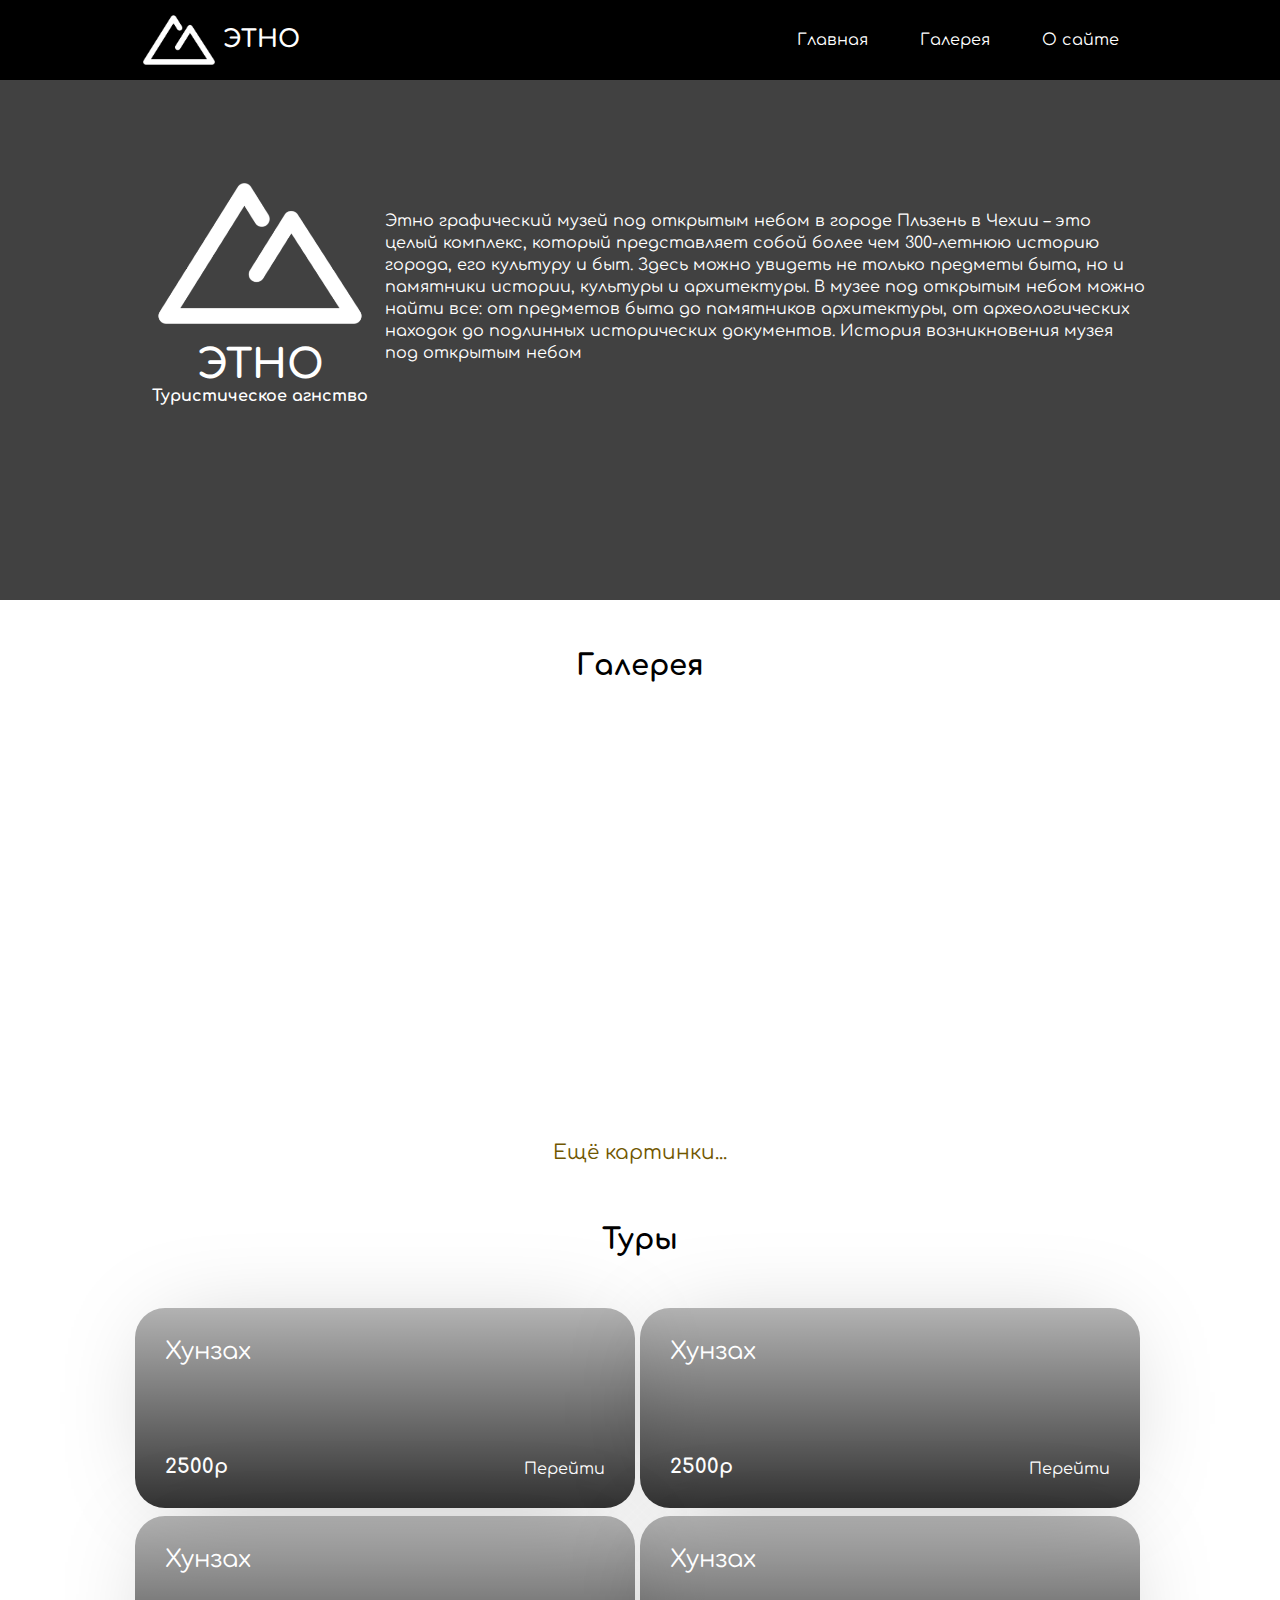
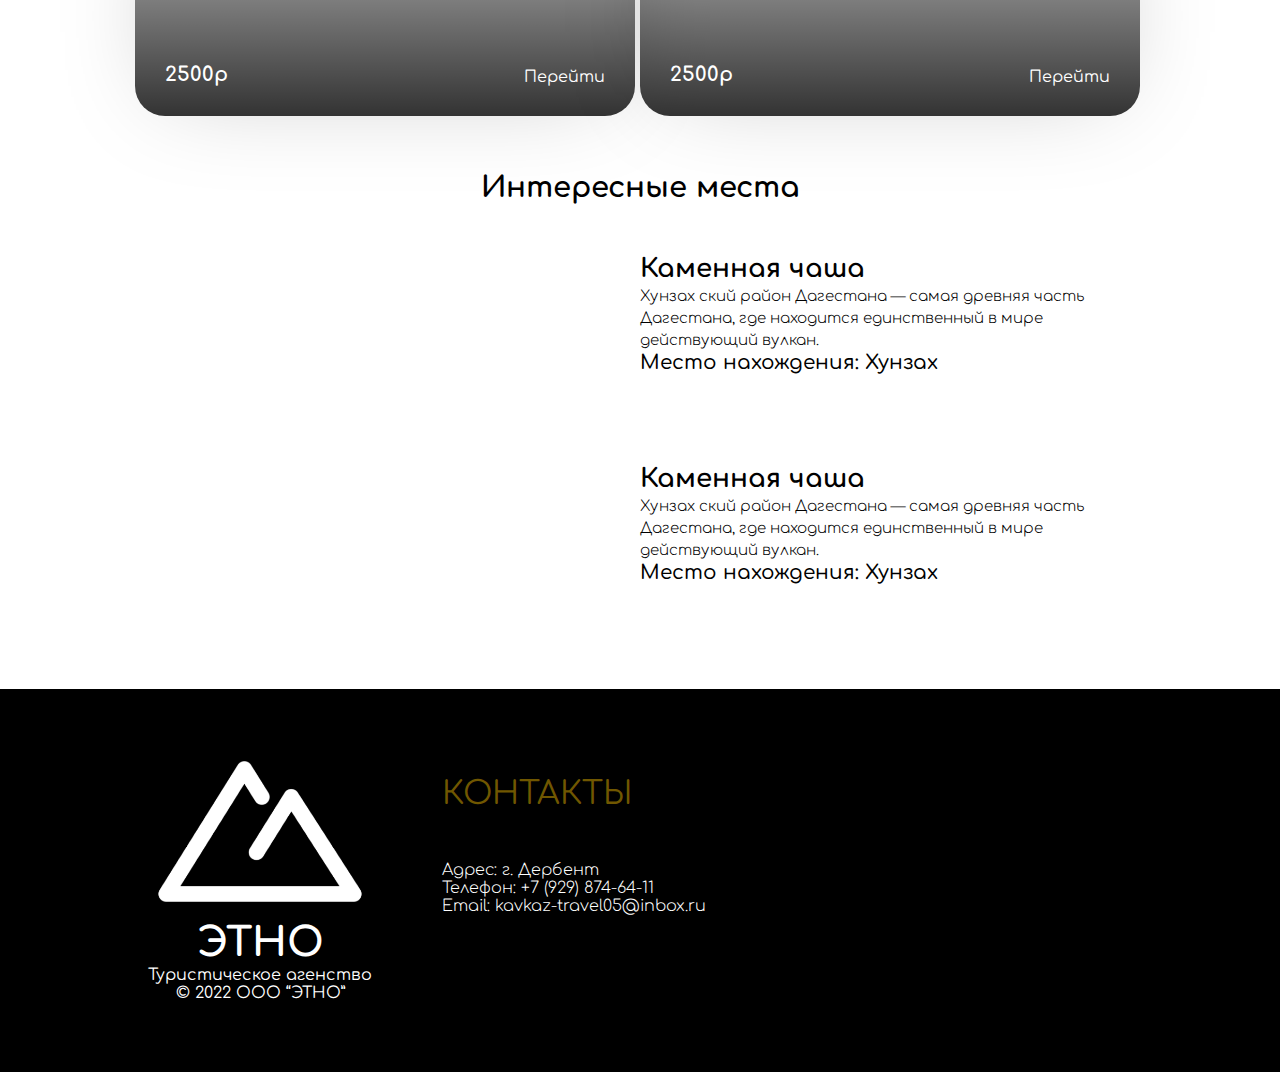
<file: index.html>
<!DOCTYPE html>
<html lang="en">
<head>
    <meta charset="UTF-8">
    <meta http-equiv="X-UA-Compatible" content="IE=edge">
    <meta name="viewport" content="width=device-width, initial-scale=1.0">
    <title>Document</title>
    <link rel="stylesheet" href="./style.css">
    <link rel="stylesheet" href="./1024screen.css">
    <link rel="preconnect" href="https://fonts.googleapis.com">
<link rel="preconnect" href="https://fonts.gstatic.com" crossorigin>
<link href="https://fonts.googleapis.com/css2?family=Comfortaa:wght@300;400;500;600;700&display=swap" rel="stylesheet">
</head>
<body>
    <div class="nav">
        <div class="nav-content">
            <div class="nav-logo">
                <img  class="nav-logo-img" src="./header-logo.png" alt="">
                <span class="nav-logo-title">ЭТНО</span>
            </div>
            <div class="nav-urls">
                <a href="">Главная</a>
                <a href="./gallery.html">Галерея</a>
                <a href=".">О сайте</a>
            </div>
            <div class="menu-img">
                <div class="nav-menu"><div class="nav-urls-active">
                    <a href="/index.html">Главная</a>
                    <a href="./gallery.html">Галерея</a>
                    <a href="">О сайте</a>
                </div></div>
            </div>
        </div>
    </div>
        


    <div class="header">
        
        <div class="header-background">
            <br>
            <div class="header-content">
                
                <div class="header-logo">
                    <img class="header-logo-img" src="./header-logo.png" alt="">
                    <p class="header-logo-title">ЭТНО</p>
                    <p class="header-logo-info">Туристическое агнство</p>
                </div>
                <div class="header-text">
                    Этно графический музей под открытым небом в городе Пльзень в
                    Чехии – это целый комплекс, который представляет собой более чем 300-летнюю историю города, 
                    его культуру и быт. Здесь можно увидеть не только предметы быта, но и памятники истории, культуры и архитектуры.
                    В музее под открытым небом можно найти все: от предметов быта до памятников архитектуры, 
                    от археологических находок до подлинных исторических документов. История возникновения музея под открытым небом
                </div>
            </div>
        </div>
       
    </div>
    <p class="theme-title">Галерея</p>
    <div class="gallery">
        <div class="gallery-wrapper">
            <div class="gallery-img-1"></div>
            <div class="gallery-img-2"></div>
            <div class="gallery-img-3"></div>
            <div class="gallery-img-4"></div>
            <div class="gallery-img-5"></div>
            <div class="gallery-img-6"></div>
        </div>
        <p class="urls"><a href="">Ещё картинки...</a></p>
        
    </div>
    <p class="theme-title">Туры</p>
    <div class="tours">
        <div class="tour-wrapper" style="background:linear-gradient(0deg, rgba(0, 0, 0, 0.8), rgba(0, 0, 0, 0.3)), url(http://markaz.ru/assets/cache_image/tours/hunzah/img-3516_0x1080_7aa.jpg) center;background-size: cover; ">
            <p class="tour-title">Хунзах</p>
            <span class="tour-price">2500p</span>
            <a class="tour-url" href="/tour.html">Перейти</a>
        </div>
        <div class="tour-wrapper" style="background:linear-gradient(0deg, rgba(0, 0, 0, 0.8), rgba(0, 0, 0, 0.3)), url(https://supersnimki.ru/images/pub/2019/08/30/48c4c5c1-caf2-11e9-a563-86f0df91657e_original.jpg?688328) center; background-size: cover;">
            <p class="tour-title">Хунзах</p>
            <span class="tour-price">2500p</span>
            <a class="tour-url" href="">Перейти</a>
        </div>
        <div class="tour-wrapper" style="background:linear-gradient(0deg, rgba(0, 0, 0, 0.8), rgba(0, 0, 0, 0.3)), url(https://supersnimki.ru/images/pub/2019/08/30/48c4c5c1-caf2-11e9-a563-86f0df91657e_original.jpg?688328) center; background-size: cover;">
            <p class="tour-title">Хунзах</p>
            <span class="tour-price">2500p</span>
            <a class="tour-url" href="">Перейти</a>
        </div>
        <div class="tour-wrapper" style="background:linear-gradient(0deg, rgba(0, 0, 0, 0.8), rgba(0, 0, 0, 0.3)), url(https://supersnimki.ru/images/pub/2019/08/30/48c4c5c1-caf2-11e9-a563-86f0df91657e_original.jpg?688328) center;background-size: cover; ">
            <p class="tour-title">Хунзах</p>
            <span class="tour-price">2500p</span>
            <a class="tour-url" href="">Перейти</a>
        </div>
    </div>
    <p class="theme-title">Интересные места</p>
    <div class="interesting-places">
        <div class="ipw">
            <div class="ipw-img" style="background: url(http://markaz.ru/assets/cache_image/tours/hunzah/img-3516_0x1080_7aa.jpg) center;background-size: cover;">
                
            </div>
            <div class="ipw-info">
                <p class="ipw-title">Каменная чаша</p>
                <p class="ipw-desc">Хунзах ский район Дагестана — 
                    самая древняя часть Дагестана, 
                    где находится единственный в мире действующий вулкан.</p>
                <p class="ipw-place">Место нахождения: Хунзах</p>
            </div>
            
        </div>
        <a href="https://yandex.ru">
        <div class="ipw">
            <div class="ipw-img" style="background: url(http://markaz.ru/assets/cache_image/tours/hunzah/img-3516_0x1080_7aa.jpg) center; background-size: cover;">
                
            </div>
            <div class="ipw-info">
                <p class="ipw-title">Каменная чаша</p>
                <p class="ipw-desc">Хунзах ский район Дагестана — 
                    самая древняя часть Дагестана, 
                    где находится единственный в мире действующий вулкан.</p>
                <p class="ipw-place">Место нахождения: Хунзах</p>
            </div>
            
        </div>
        </a>
    </div>
    <div class="footer">
        <div class="footer-content">
            <div class="footer-logo">
                <img class="footer-logo-img" src="/header-logo.png" alt="">
                <p class="footer-logo-title">ЭТНО</p>
                <p class="footer-logo-info">Туристическое агенство</p>
                <p class="footer-logo-info_2">© 2022 ООО “ЭТНО”</p>
            </div>
            <div class="footer-contacts">
                <p class="footer-contacts-title">КОНТАКТЫ</p>
                <p class="footer-contacts-info">
                            Адрес: г. Дербент<br>
                            Телефон: +7 (929) 874-64-11 <br>
                            Email: kavkaz-travel05@inbox.ru <br>
                </p>
            </div>
        </div>
    </div>
</body>
</html>
</file>
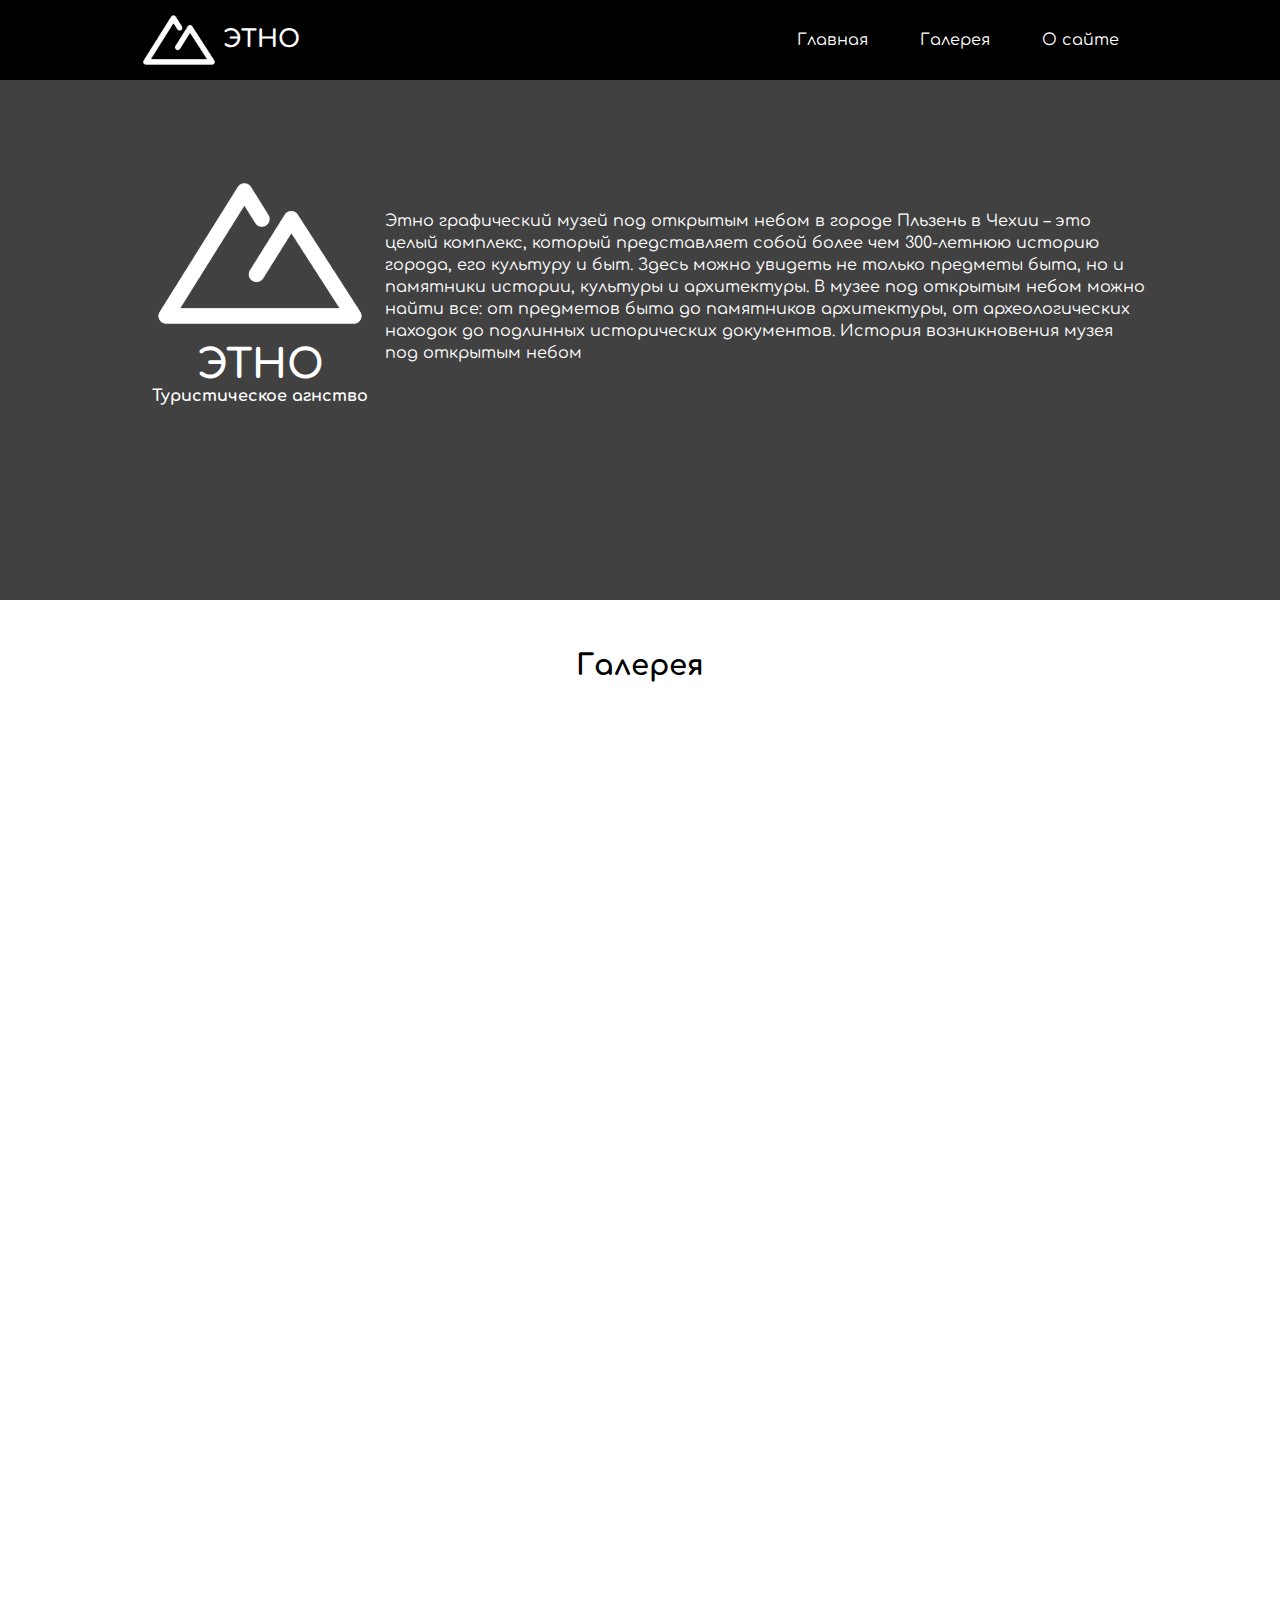
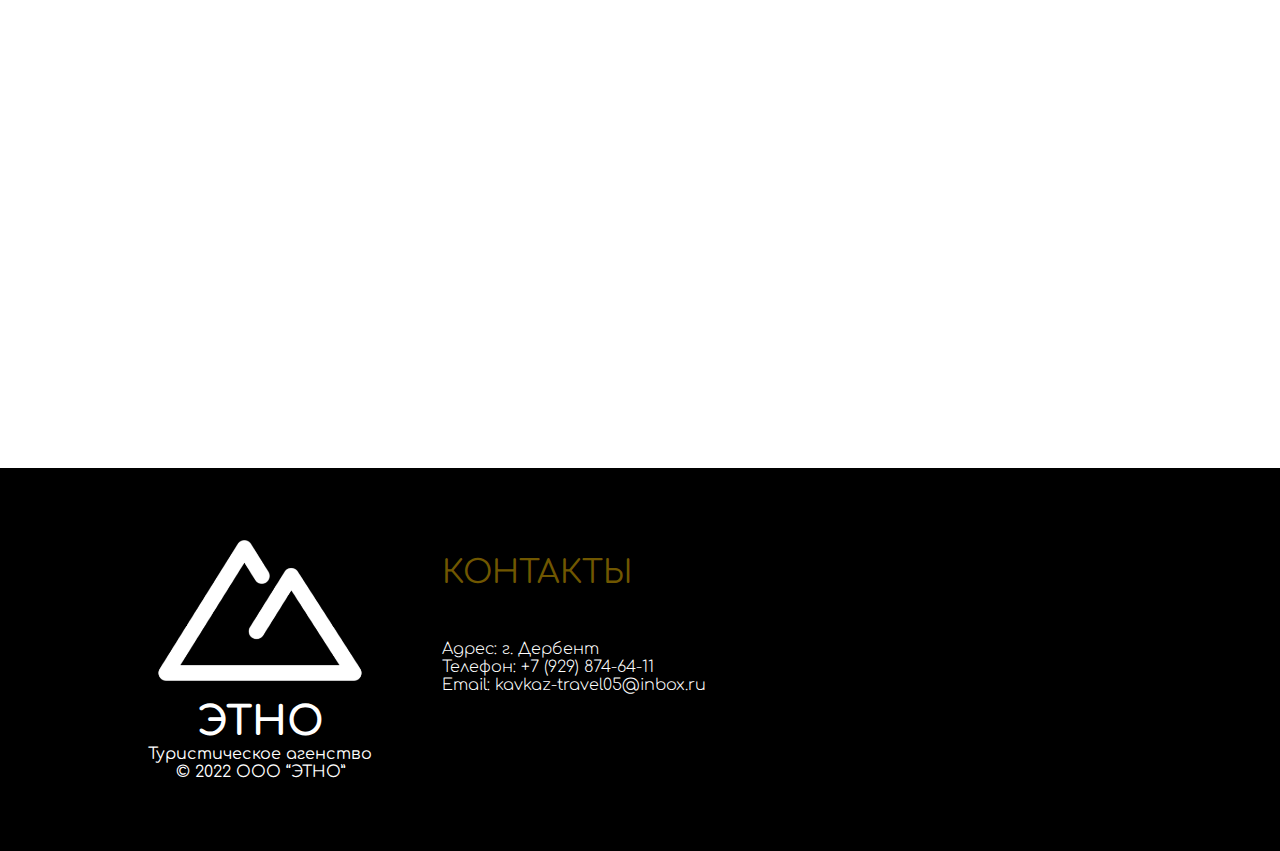
<file: gallery.html>
<!DOCTYPE html>
<html lang="en">
<head>
    <meta charset="UTF-8">
    <meta http-equiv="X-UA-Compatible" content="IE=edge">
    <meta name="viewport" content="width=device-width, initial-scale=1.0">
    <title>Галерея</title>
    <link rel="stylesheet" href="/style.css">
    <link rel="stylesheet" href="/1024screen.css">
    <link rel="preconnect" href="https://fonts.googleapis.com">
<link rel="preconnect" href="https://fonts.gstatic.com" crossorigin>
<link href="https://fonts.googleapis.com/css2?family=Comfortaa:wght@300;400;500;600;700&display=swap" rel="stylesheet">

</head>
<body>
    <div class="nav">
        <div class="nav-content">
            <div class="nav-logo">
                <img  class="nav-logo-img" src="./header-logo.png" alt="">
                <span class="nav-logo-title">ЭТНО</span>
            </div>
            <div class="nav-urls">
                <a href="/index.html">Главная</a>
                <a href="/gallery.html">Галерея</a>
                <a href="/about.html">О сайте</a>
            </div>
            <div class="menu-img">
                <div class="nav-menu"><div class="nav-urls-active">
                    <a href="/index.html">Главная</a>
                    <a href="./gallery.html">Галерея</a>
                    <a href="/about.html">О сайте</a>
                </div></div>
            </div>
        </div>
    </div>
    <div class="header">
        
        <div class="header-background">
            <br>
            <div class="header-content">
                
                <div class="header-logo">
                    <img class="header-logo-img" src="./header-logo.png" alt="">
                    <p class="header-logo-title">ЭТНО</p>
                    <p class="header-logo-info">Туристическое агнство</p>
                </div>
                <div class="header-text">
                    Этно графический музей под открытым небом в городе Пльзень в
                    Чехии – это целый комплекс, который представляет собой более чем 300-летнюю историю города, 
                    его культуру и быт. Здесь можно увидеть не только предметы быта, но и памятники истории, культуры и архитектуры.
                    В музее под открытым небом можно найти все: от предметов быта до памятников архитектуры, 
                    от археологических находок до подлинных исторических документов. История возникновения музея под открытым небом
                </div>
            </div>
        </div>
       
    </div>
    <p class="theme-title">Галерея</p>
    <div class="tour-gallery">
        <div class="tour-gallery-img" style="background: url(https://static.tildacdn.com/tild3163-3332-4932-a565-393865386366/1.jpg) center; background-size: cover;"></div>
        <div class="tour-gallery-img" style="background: url(https://static.tildacdn.com/tild3163-3332-4932-a565-393865386366/1.jpg) center; background-size: cover;"></div>
        <div class="tour-gallery-img" style="background: url(https://static.tildacdn.com/tild3163-3332-4932-a565-393865386366/1.jpg) center; background-size: cover;"></div>
        <div class="tour-gallery-img" style="background: url(https://static.tildacdn.com/tild3163-3332-4932-a565-393865386366/1.jpg) center; background-size: cover;"></div>
        <div class="tour-gallery-img" style="background: url(https://static.tildacdn.com/tild3163-3332-4932-a565-393865386366/1.jpg) center; background-size: cover;"></div>
        <div class="tour-gallery-img" style="background: url(https://static.tildacdn.com/tild3163-3332-4932-a565-393865386366/1.jpg) center; background-size: cover;"></div>
        <div class="tour-gallery-img" style="background: url(https://static.tildacdn.com/tild3163-3332-4932-a565-393865386366/1.jpg) center; background-size: cover;"></div>
        <div class="tour-gallery-img" style="background: url(https://static.tildacdn.com/tild3163-3332-4932-a565-393865386366/1.jpg) center; background-size: cover;"></div>
        <div class="tour-gallery-img" style="background: url(https://static.tildacdn.com/tild3163-3332-4932-a565-393865386366/1.jpg) center; background-size: cover;"></div>
        <div class="tour-gallery-img" style="background: url(https://static.tildacdn.com/tild3163-3332-4932-a565-393865386366/1.jpg) center; background-size: cover;"></div>
        <div class="tour-gallery-img" style="background: url(https://static.tildacdn.com/tild3163-3332-4932-a565-393865386366/1.jpg) center; background-size: cover;"></div>
        <div class="tour-gallery-img" style="background: url(https://static.tildacdn.com/tild3163-3332-4932-a565-393865386366/1.jpg) center; background-size: cover;"></div>
    
    </div>
    <div class="footer">
        <div class="footer-content">
            <div class="footer-logo">
                <img class="footer-logo-img" src="/header-logo.png" alt="">
                <p class="footer-logo-title">ЭТНО</p>
                <p class="footer-logo-info">Туристическое агенство</p>
                <p class="footer-logo-info_2">© 2022 ООО “ЭТНО”</p>
            </div>
            <div class="footer-contacts">
                <p class="footer-contacts-title">КОНТАКТЫ</p>
                <p class="footer-contacts-info">
                            Адрес: г. Дербент<br>
                            Телефон: +7 (929) 874-64-11 <br>
                            Email: kavkaz-travel05@inbox.ru <br>
                </p>
            </div>
        </div>
    </div>
</body>
</html>
</file>
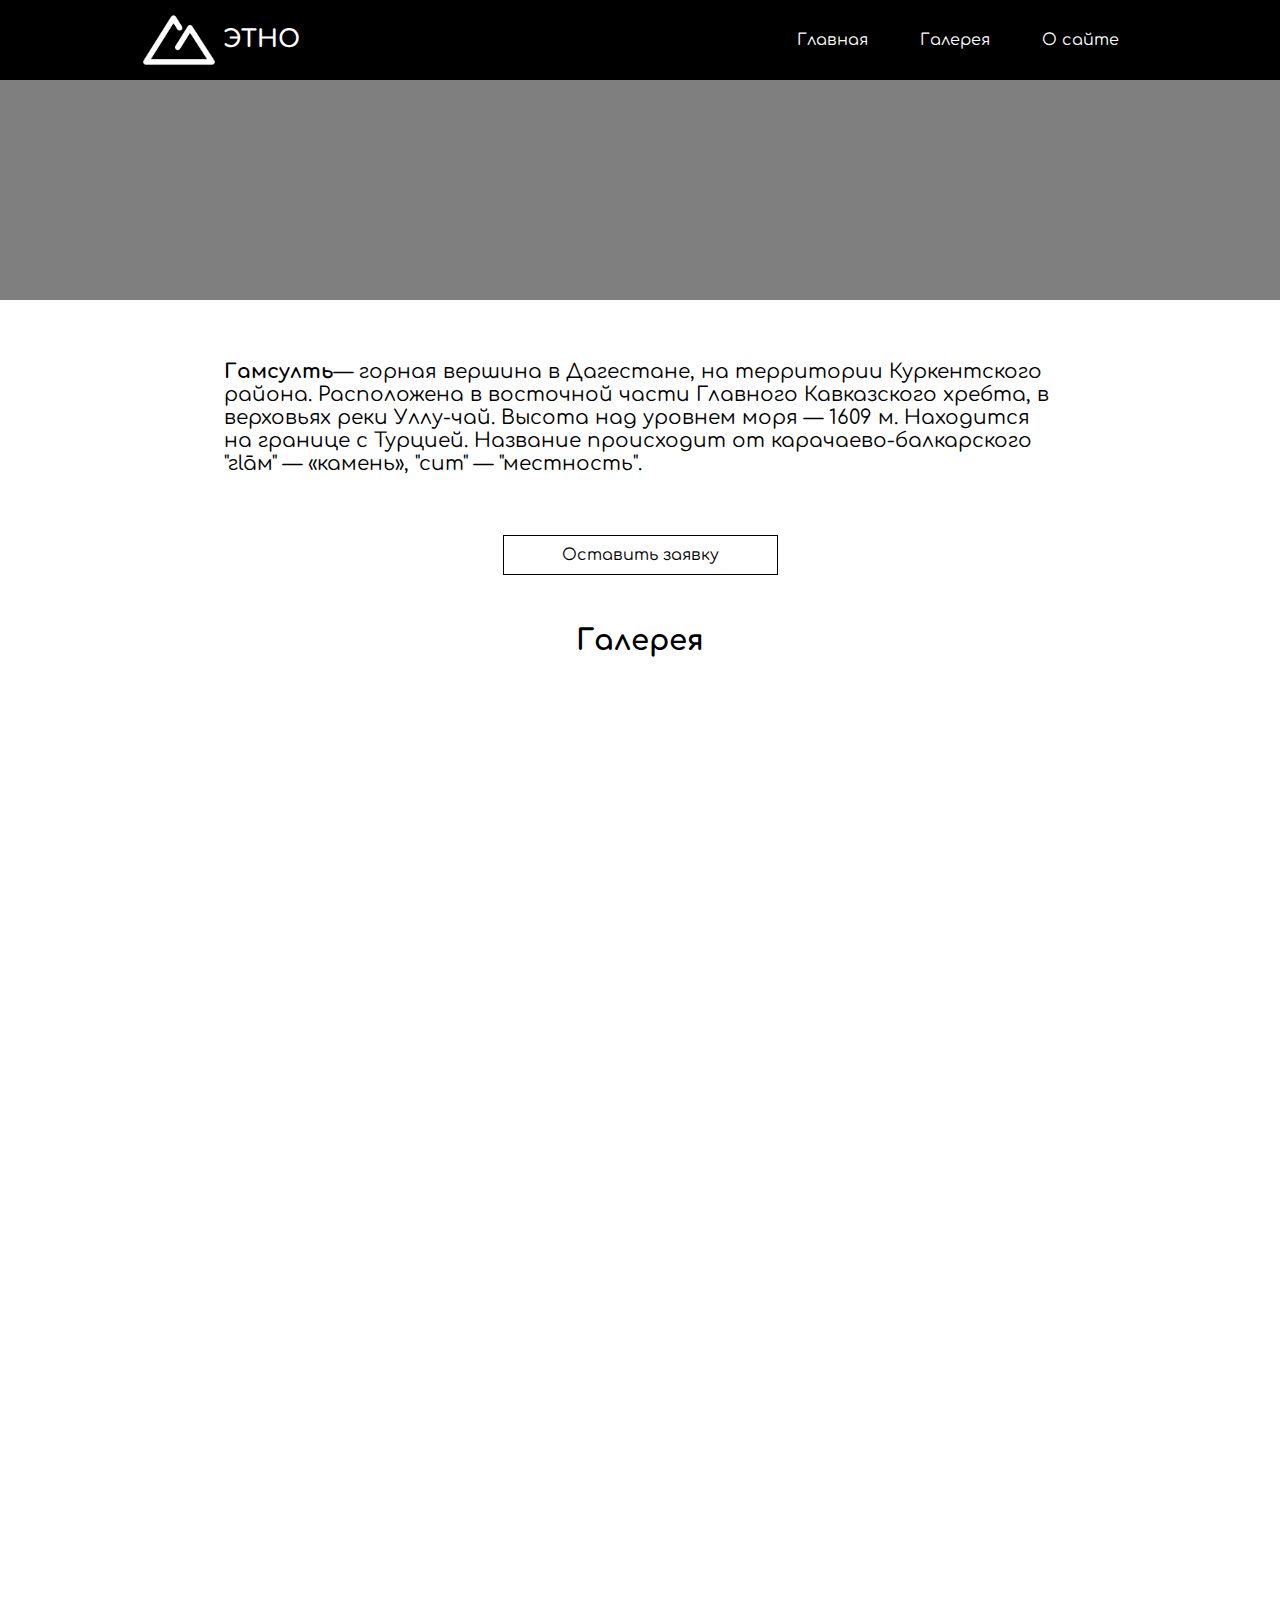
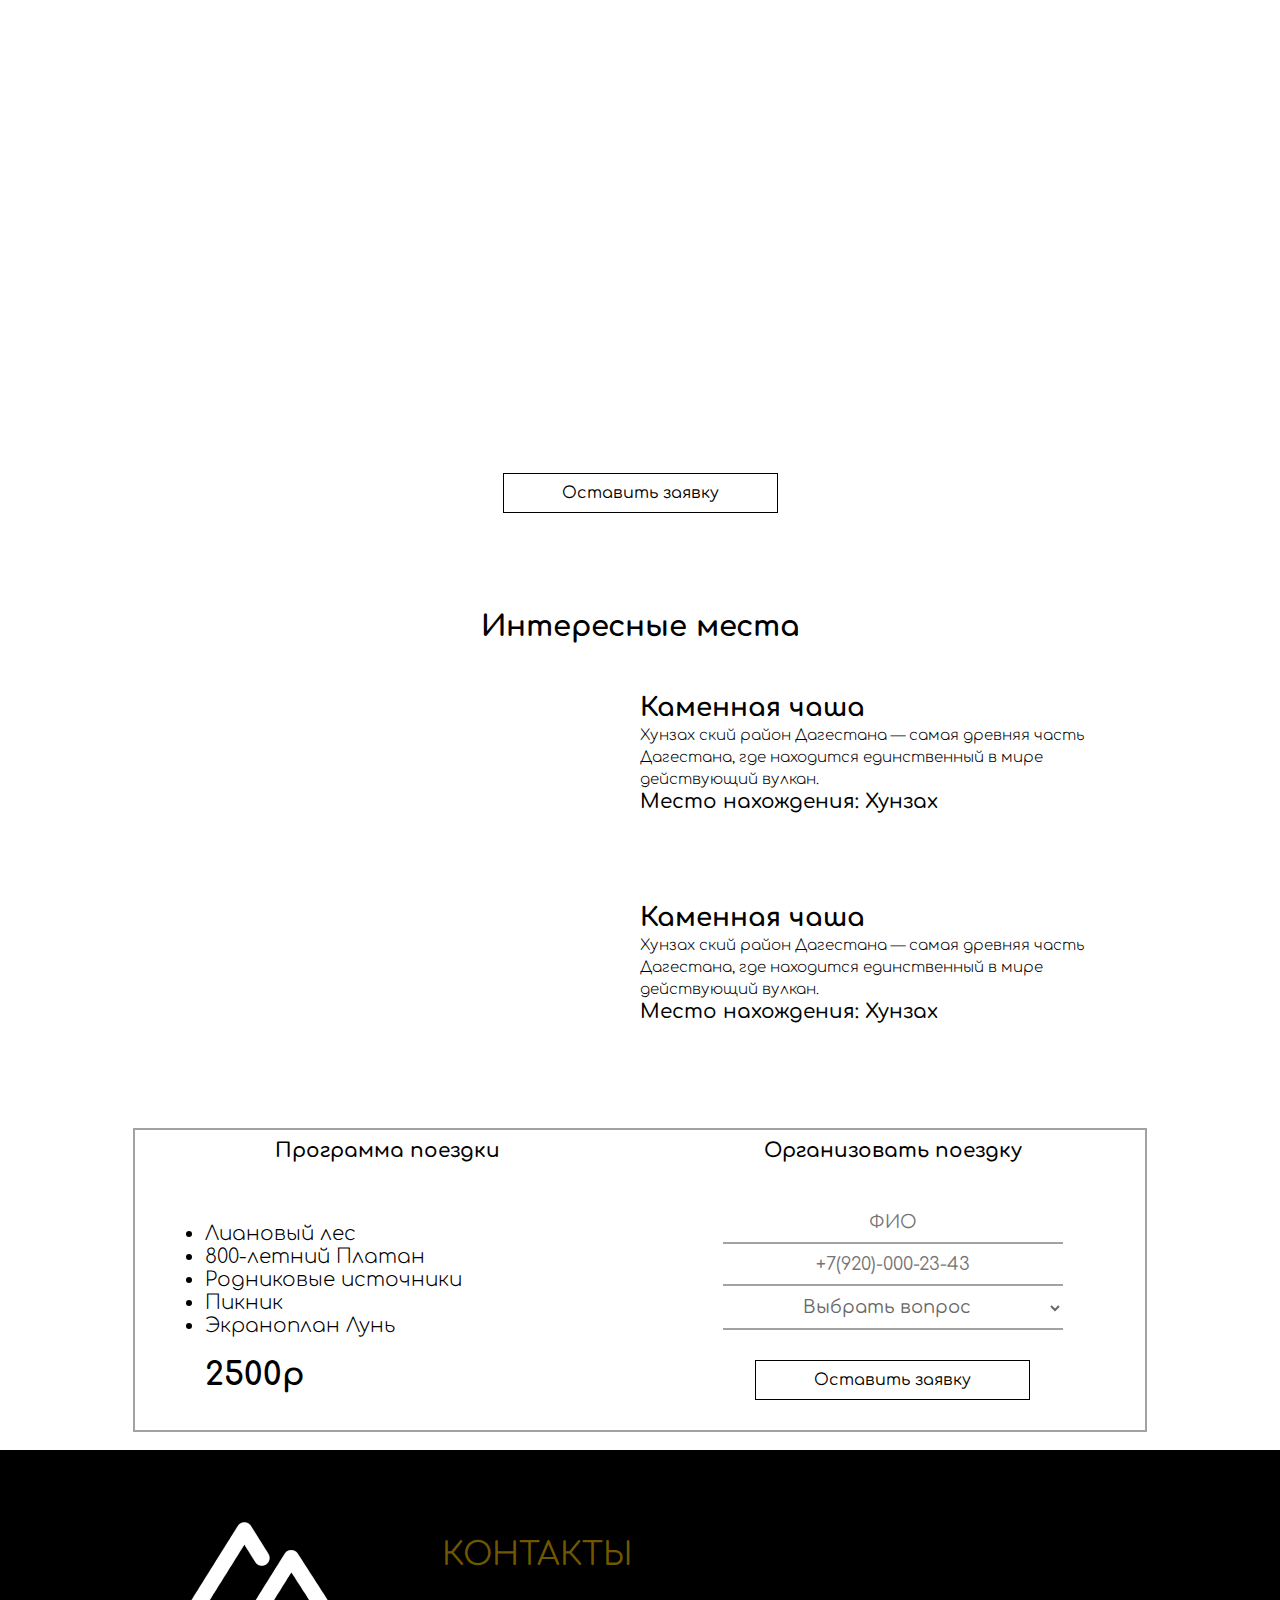
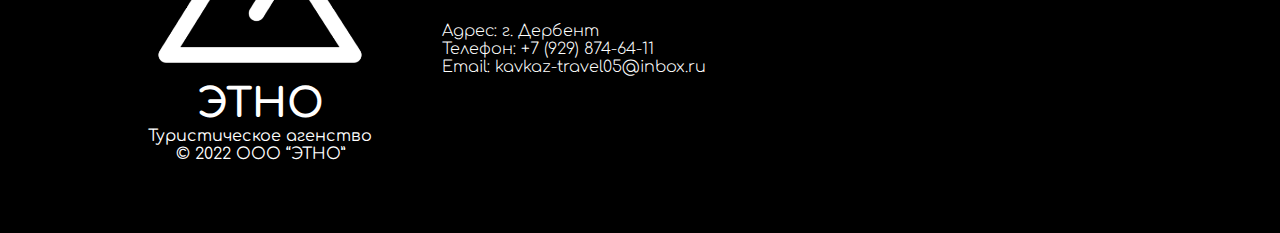
<file: tour.html>
<!DOCTYPE html>
<html lang="en">
<head>
    <meta charset="UTF-8">
    <meta http-equiv="X-UA-Compatible" content="IE=edge">
    <meta name="viewport" content="width=device-width, initial-scale=1.0">
    <title>Document</title>
    <link rel="stylesheet" href="./style.css">
    <link rel="stylesheet" href="./1024screen.css">
    <link rel="preconnect" href="https://fonts.googleapis.com">
<link rel="preconnect" href="https://fonts.gstatic.com" crossorigin>
<link href="https://fonts.googleapis.com/css2?family=Comfortaa:wght@300;400;500;600;700&display=swap" rel="stylesheet">

</head>
<body>
    <div class="nav">
        <div class="nav-content">
            <div class="nav-logo">
                <img  class="nav-logo-img" src="./header-logo.png" alt="">
                <span class="nav-logo-title">ЭТНО</span>
            </div>
            <div class="nav-urls">
                <a href="/index.html">Главная</a>
                <a href="/gallery.html">Галерея</a>
                <a href="/about.html">О сайте</a>
            </div>
            <div class="menu-img">
                <div class="nav-menu"><div class="nav-urls-active">
                    <a href="/index.html">Главная</a>
                    <a href="/gallery.html">Галерея</a>
                    <a href="/about.html">О сайте</a>
                </div></div>
            </div>
        </div>
    </div>

    <div class="header" style="height:300px; background:url(https://static.tildacdn.com/tild3163-3332-4932-a565-393865386366/1.jpg) center; background-size: cover;">
        
        <div class="header-background"></div>
    </div>
    
    <div class="tour"><span class="title">Гамсулть</span>— горная вершина в Дагестане,
         на территории Куркентского района. Расположена в восточной части Главного Кавказского хребта,
          в верховьях реки Уллу-чай. Высота над уровнем моря — 1609 м. Находится на границе 
        с Турцией. Название происходит от карачаево-балкарского "гӏа̄м" — «камень», "сит" — "местность".
    </div>
    <a class="replace-button" href="">Оставить заявку</a>
    <p class="theme-title">Галерея</p>
    <div class="tour-gallery">
        <div class="tour-gallery-img" style="background: url(https://static.tildacdn.com/tild3163-3332-4932-a565-393865386366/1.jpg) center; background-size: cover;"></div>
        <div class="tour-gallery-img" style="background: url(https://static.tildacdn.com/tild3163-3332-4932-a565-393865386366/1.jpg) center; background-size: cover;"></div>
        <div class="tour-gallery-img" style="background: url(https://static.tildacdn.com/tild3163-3332-4932-a565-393865386366/1.jpg) center; background-size: cover;"></div>
        <div class="tour-gallery-img" style="background: url(https://static.tildacdn.com/tild3163-3332-4932-a565-393865386366/1.jpg) center; background-size: cover;"></div>
        <div class="tour-gallery-img" style="background: url(https://static.tildacdn.com/tild3163-3332-4932-a565-393865386366/1.jpg) center; background-size: cover;"></div>
        <div class="tour-gallery-img" style="background: url(https://static.tildacdn.com/tild3163-3332-4932-a565-393865386366/1.jpg) center; background-size: cover;"></div>
        <div class="tour-gallery-img" style="background: url(https://static.tildacdn.com/tild3163-3332-4932-a565-393865386366/1.jpg) center; background-size: cover;"></div>
        <div class="tour-gallery-img" style="background: url(https://static.tildacdn.com/tild3163-3332-4932-a565-393865386366/1.jpg) center; background-size: cover;"></div>
        <div class="tour-gallery-img" style="background: url(https://static.tildacdn.com/tild3163-3332-4932-a565-393865386366/1.jpg) center; background-size: cover;"></div>
        <div class="tour-gallery-img" style="background: url(https://static.tildacdn.com/tild3163-3332-4932-a565-393865386366/1.jpg) center; background-size: cover;"></div>
        <div class="tour-gallery-img" style="background: url(https://static.tildacdn.com/tild3163-3332-4932-a565-393865386366/1.jpg) center; background-size: cover;"></div>
        <div class="tour-gallery-img" style="background: url(https://static.tildacdn.com/tild3163-3332-4932-a565-393865386366/1.jpg) center; background-size: cover;"></div>
    
    </div>
    <a class="replace-button" href="">Оставить заявку</a>
    <br>
    <p class="theme-title">Интересные места</p>
    <div class="interesting-places">
        <div class="ipw">
            <div class="ipw-img" style="background: url(http://markaz.ru/assets/cache_image/tours/hunzah/img-3516_0x1080_7aa.jpg) center; background-size: cover;">
                
            </div>
            <div class="ipw-info">
                <p class="ipw-title">Каменная чаша</p>
                <p class="ipw-desc">Хунзах ский район Дагестана — 
                    самая древняя часть Дагестана, 
                    где находится единственный в мире действующий вулкан.</p>
                <p class="ipw-place">Место нахождения: Хунзах</p>
            </div>
            
        </div>
        
        

        <div class="ipw">
            <div class="ipw-img" style="background: url(http://markaz.ru/assets/cache_image/tours/hunzah/img-3516_0x1080_7aa.jpg) center; background-size: cover;">
                
            </div>
            <div class="ipw-info">
                <p class="ipw-title">Каменная чаша</p>
                <p class="ipw-desc">Хунзах ский район Дагестана — 
                    самая древняя часть Дагестана, 
                    где находится единственный в мире действующий вулкан.</p>
                <p class="ipw-place">Место нахождения: Хунзах</p>
            </div>
            
        </div>
        
    </div>
    <div class="travel">
        <div class="travel-programm">
            <p class="travel-programm-title">Программа поездки</p>
             <ui class="travel-programm-list">
                <li>Лиановый лес</li>
                <li>800-летний Платан</li>
                <li>Родниковые источники</li>
                <li>Пикник</li>
                <li>Экраноплан Лунь</li>
             </ui> 
                </p>
                <p class="travel-programm-price">2500p</p>
        </div>
        <div class="followe">
            <p class="travel-programm-title">
                Организовать поездку
            </p>
            <form class="get-form" action="">
                <input class="fio" type="text" placeholder="ФИО">
                <input class="phone" type="tel" placeholder="+7(920)-000-23-43">
                <select class="quetion" name="" id="">
                    <option value="1">Выбрать вопрос</option>
                </select>
                <a class="replace-button" href="">Оставить заявку</a>
            </form>
            
        
        </div>
    </div>
    <br>
    <div class="footer">
        <div class="footer-content">
            <div class="footer-logo">
                <img class="footer-logo-img" src="/header-logo.png" alt="">
                <p class="footer-logo-title">ЭТНО</p>
                <p class="footer-logo-info">Туристическое агенство</p>
                <p class="footer-logo-info_2">© 2022 ООО “ЭТНО”</p>
            </div>
            <div class="footer-contacts">
                <p class="footer-contacts-title">КОНТАКТЫ</p>
                <p class="footer-contacts-info">
                            Адрес: г. Дербент<br>
                            Телефон: +7 (929) 874-64-11 <br>
                            Email: kavkaz-travel05@inbox.ru <br>
                </p>
            </div>
        </div>
    </div>
</body>
</html>
</file>
<file: style.css>
* {
    font-family: 'Comfortaa', cursive;
    margin: 0;
    
    text-decoration: none;
    padding: 0;
    transition: all 0.2s ease 0s;
}
img{
    width: 100px;
    height: 100%;
}
body{
    background: rgb(255, 255, 255);
    margin: 0;
}
.menu-img{
    display: none;

    width: 39px;
    height: 27px;
    margin:auto 15px;
    
    background-image: url(./menu.png) ;
    background-size: cover;
}
.nav{
    z-index: 2;
    position: fixed;
    width: 100%;
    height: 80px;
    background-color: black;
}

.nav-menu{
    z-index: -1;
    position: fixed;
    top: 0px;
    left: 0;
    width: 100%;
    height: 50px;
    background-color: #000000;
    
}

.nav-urls-active{
    display: none;
    
}

.nav-content{
    margin: 0 auto;
    width: 1010px;
    height: 80px;
    
    display: flex;

}
.nav-logo{
    width: max-content;
    flex: 1;
    display: flex;
}
    .nav-logo-img{
        display: block;
        margin: auto 0;
        width: 88px;
        height: 60px;
    }
    .nav-logo-title{
        width: 100px;
        line-height: 80px;
        color: #fff;
        font-weight: 700;
        font-size: 24px;
    }
.nav-urls{
    line-height: 80px;
    width: max-content;
    height: 80px;
    display: flex;
}
.nav-urls a{
    color: #fff;
    width: max-content;
    display: inline;
    text-align: right;
    margin: auto 26px;
}

.header{
    padding-top: 0px;
    width: 100%;
    height: 600px;
    background: linear-gradient(0deg, rgba(0, 0, 0, 0.49), rgba(0, 0, 0, 0.49)),
        url(https://i.pinimg.com/originals/71/9f/4c/719f4c8e50a9f2375f2d28b4db98a241.jpg) top;
    background-size: cover; 
}
.header-background{
    width: 100%;
    height: 100%;
    background: rgba(0, 0, 0, 0.500);
}
.header-content{
    margin: 150px auto;
    display: flex;
    width: 1010px;
    height: 238px;
    color: #fff;
}
.header-logo{
    width: 250px;
}
    .header-logo-img{
        width: 250px;
        height: 171px;
    }
    .header-logo-title{
        font-weight: 700;
        font-size: 40px;
        text-align: center;
    }
    .header-logo-info{
        font-weight: 700;
        font-size: 16px;
        text-align: center;
    }
.header-text{
    font-weight: 400;
    font-size: 16px;
    line-height: 22px;
    display: flex;
    align-items: center;
}
.theme-title{
    text-align: center;
    margin: 50px auto;
    font-weight: 700;
    font-size: 29px;
    line-height: 32px;}
.gallery{
    width: max-content;
    display: block;
    position: relative;
    margin: 0 auto 60px auto;}
    .gallery-img-1{
        position: absolute;
        width: 360px;
        height: 400px;
        background-size: cover;
        background:
        url(https://avatars.dzeninfra.ru/get-zen_doc/2807006/pub_6144d8059cd97b326b230565_6144d8068a833355e74d35d5/scale_1200)
        60% 20%;
        background-size: cover;}
    .gallery-img-2{
        position: absolute;
        left: 365px;
        width: 250px;
        height: 250px;
        background-size: cover;
        background:
        url(https://avatars.dzeninfra.ru/get-zen_doc/2807006/pub_6144d8059cd97b326b230565_6144d8068a833355e74d35d5/scale_1200)
        60% 20%;
        background-size: cover;}
    .gallery-img-3{
        position: absolute;
        left:620px;
        width: 360px;
        height: 400px;
        
        background:
        url(https://avatars.dzeninfra.ru/get-zen_doc/2807006/pub_6144d8059cd97b326b230565_6144d8068a833355e74d35d5/scale_1200)
        60% 20%;
        background-size: cover;}
    .gallery-img-4{
        position: absolute;
        top: 255px;
        left: 365px;
        width: 150px;
        height: 145px;
        
        background:
        url(https://avatars.dzeninfra.ru/get-zen_doc/2807006/pub_6144d8059cd97b326b230565_6144d8068a833355e74d35d5/scale_1200)
        center;
        background-size: cover;}
    .gallery-img-5{
        position: absolute;
        top: 255px;
        left: 520px;
        width: 93px;
        height: 65px;
        
        background:
        url(https://avatars.dzeninfra.ru/get-zen_doc/2807006/pub_6144d8059cd97b326b230565_6144d8068a833355e74d35d5/scale_1200)
        center;
        background-size: cover;}
    .gallery-img-6{
        position: absolute;
        top: 325px;
        left: 520px;
        width: 93px;
        height: 75px;
        background:
        url(https://avatars.dzeninfra.ru/get-zen_doc/2807006/pub_6144d8059cd97b326b230565_6144d8068a833355e74d35d5/scale_1200)
        center;
        background-size: cover;}   
.gallery-wrapper{
    width: 980px;
    height:400px;}
.urls{
    font-weight: 400;
    font-size: 20px;
    line-height: 22px;
    margin: 10px auto;
    text-align: center;}
.urls a{
    color: #705700;}
.tours{
    width: 1010px;
    height: max-content;
    margin: auto;
}

/* TOUR TEMPLATE */
.tour{
    margin:60px auto;
    width: 832px;
    height: max-content;
    font-size: 20px;
}
    .title{
        font-weight: 700;
    }
.replace-button{
    margin:30px auto;
    display: block;
    width: max-content;
    padding: 10px 58px;
    border: 1.7px solid;
    color: #000000;
}
.tour-gallery{
    width: 1010px;
    height: max-content;
    margin: auto;
}
    .tour-gallery-img{
        width: 300px;
        height: 300px;
        display: inline-block;
        margin: 15px;
    }
.travel{
    display: flex;
    width: 1010px;
    margin: auto;
    height: 300px;
    border: 2px solid #A2A2A2;
}
.travel-programm{
    width: 505px;
}
.travel-programm-title{
    margin-top: 10px;
    font-weight: 600;
    font-size: 20px;
    line-height: 22px;
    
    text-align: center;
    
    color: #000000;
    
}
.travel-programm-list{
    display: block;
    margin-top: 60px;
    margin-left: 70px;
    font-weight: 300;
    font-size: 20px;
}
.travel-programm-price{
    margin-top: 20px;
    margin-left: 70px;
    font-weight: 700;
    font-size: 32px;
}
.followe{
    width: 505px;
}
.get-form{
    width: max-content;
    display:block;
    margin:40px auto 0 auto;

}
    .fio , .phone , .quetion{
        font-size: 18px;
        
        padding: 10px 20px;
        background: none;
        border: none;
        border-bottom: 2px solid #A2A2A2;
        text-align: center;
        color:#686868 ;
        outline: none;
    }
    .fio{
        width: 300px;
    }
    .quetion{
        width: 340px;
        padding: 0 auto;
        display: block;
        margin:0 auto;
        text-align: center;
    }
    .quetion option{
        text-align: center;
    }
    .phone{
        width: 300px;
        display: block;
        margin:0 auto;
        padding: 0 auto;
        text-align: center;
    }

/* END TOUR TEMPLATE */
.tour-wrapper{
    display: inline-block;
    position: relative;
    margin:2px auto;
    width: 500px;
    height: 200px;


    box-shadow: 0px 0px 100px -30px rgba(0, 0, 0, 0.25);
    border-radius: 30px;
}
    .tour-title{
        position: absolute;
        top: 30px;
        left: 30px;
        
        font-family: 'Comfortaa';
        
        font-weight: 400;
        font-size: 24px;
        
        color: #FFFFFF;
    }
    .tour-price{
        position: absolute;
        left:30px;
        bottom: 30px;
        font-weight: 700;
        font-size: 20px;
        color: #fff;
    }
    .tour-url{
        position: absolute;
        right: 30px;
        bottom: 30px;
        color: #fff;

    }

.interesting-places{
    width: 1010px;
    margin: 25px auto;
}
.ipw{
    display: flex;
    margin: 10px;
}
.ipw-img{
    width: 500px;
    height: 200px;
    border-radius: 30px;
    filter: drop-shadow(0px 4px 4px rgba(0, 0, 0, 0.45));
}
.ipw-info{
    width: 505px;
}
    .ipw-title{
        width: 500px;
        height: 29px;

        font-weight: 700;
        font-size: 26px;
        line-height: 29px;

        color: #000000;
        margin-left: 10px;
    }
    .ipw-desc{
        margin-left: 10px;
        margin-top: 3px;
        width: 500px;
        height: max-content;
        left: 965px;
        top: 2404px;

        font-family: 'Comfortaa';
        font-style: normal;
        font-weight: 300;
        font-size: 15px;
        line-height: 22px;

        color: #000000;
    }
    .ipw-place{
        margin-left: 10px;
        width: 500px;
        height: 22px;
       

        font-family: 'Comfortaa';
        font-style: normal;
        font-weight: 500;
        font-size: 20px;
        line-height: 22px;

        color: #000000;
    }
    .hre{
        margin:20px auto;
        width: 781px;
        border: 1px solid #705700;
    }

.footer{
    width: 100%;
    height: 383px;
    background-color: #000000;
    color: #fff;
    
}
.footer-content{
    display: flex;
    width: 1010px;
    
    margin: auto;
}
    .footer-logo{

        margin-top: 57px;

        width: 250px;
       
        
        color: #fff;
        text-align: center;
    }
    .footer-logo-img{
        width: 250px;
        height: 171px;
    }
    .footer-logo-title{
        font-weight: 700;
        font-size: 40px;
        line-height: 45px;
    }
.footer-contacts{
    margin: auto 57px;
}
.footer-contacts-title{
    margin-bottom: 50px;
    color: #705700;

    font-weight: 400;
    font-size: 32px;
}
.footer-contacts-info{
    font-weight: 300;
}
</file>
<file: 1024screen.css>
@media (max-width:1024px) {
   
    .nav{
        width: 100%;
    }
    .nav-content{
        width: 480px;
        
    }
    .nav-urls a{
        margin: auto 10px;
    }
    .header{
        width: 100%;
    }
    .header-background{
        width: 100%;
        height: 100%;
    }
    .header-content{
        width:100%;
        margin-top: auto;
        display: block;
    }
    .header-logo{
        margin:40px auto;
    }
    .header-text{
        width: 80%;
        margin: auto;
    }
    .gallery-wrapper{
        width: 615px;

    }
    .gallery-img-3{
        width: 0px;
        margin: 0;
        visibility: hidden;
    }
    .tours{
        width: max-content;
    }
    .tour-wrapper{
        display: block;
        margin:5px auto;
    }
    .interesting-places{
        width: max-content;
        margin: 25px auto;
    }
    .ipw{
        margin:20px auto;
        display: block;
        border: none;
        border-bottom: 2px solid #705700 ;
    }
    .hre{
        width: auto;
    }
    footer{
        width: 100%;
    }
    .footer-content{
        width: 100%;
    }
    .tour{
        width: 90%;
        margin: 5%;
    }
    .tour-gallery{
        width: 680px;
        margin: auto;

    }
    .travel{
        display: block;
        width: 540px;
        height: 600px;
    }
    .travel-programm{
        margin:  30px auto;
        
    }
    .followe{
        margin: 30px auto;
    }
}
@media (max-width:680px) {
    .gallery{
        margin: auto;
    }
    .gallery-wrapper{
       width: 250px;
        
    }
    .gallery-img-1{
        width: 0px;
        margin: 0;
        visibility: hidden;  
    }
    .gallery-img-2{
        top: 0; 
        left: 0;
    }
    .gallery-img-4{
        top: 255px; 
        left: 0;
    }
    .gallery-img-5{
        top: 255px; 
        left: 155px;
    }
    .gallery-img-5{
        top: 255px; 
        left: 155px;
    }
    .gallery-img-6{
        top: 325px; 
        left: 155px;
    }

    .tour-gallery{
        width: 100%;
        margin: auto;
        padding: auto;

    }
    .tour-gallery-img{
        width: 100%;
        margin: 4px auto;
        
        
    }
}
@media (max-width:540px) {
    .header{
        height: 800px;
        padding-top: 0px;
    }
    .header-text{
        font-size: 14px;
    }

    .nav-urls {
        display: none;
        
    }
    .nav-urls a{
        margin: auto 3px;
    }
    .nav{
        z-index: 6;
        width: 100%;
        height: 50px;
        display: block;
    }
    .nav-content{
        width: 100%;
        height: 50px;
        z-index: 5;
        
    }
    .menu-img{
        display: block;
        
        
    }
    .nav-logo{
        width: 100px;
        margin: auto;
        display: flex;
        z-index: 1;
    }
    .nav-logo-img{
        width: 50px;
        height: 35px;
        
    }
    .nav-logo-title{
        font-size: 16px;
        line-height: 55px
    }
    .nav-urls-active{
        position: relative;
        z-index: -5;
        width: 100%;
        height: max-content;
        display: block;
        margin-top: 10px;
        text-align: center;
        
    }
    
    
    .nav-urls-active a{
        position: relative;
        z-index: -1;
        margin:auto 4%;
        color: rgb(0, 0, 0);
        font-weight: 700;
    }
    
    .menu-img:hover{
        display: block;
        width: 40px;
        height: 40px;
        
        
        background-image: url(./medu-deactive.png);
        background-size: cover;
        z-index: 5;
    }
    
    .menu-img:hover .nav-menu{
        top: 50px;
        z-index: 3;
        color: aliceblue;

    }
    .menu-img:hover .nav-urls-active a{
        color: #fff;
        z-index: 3;
    }
    
    .tours{
        width: 300px;

    }
    .tour-wrapper{
        width: 300px;
    }
    .interesting-places{
        width: 300px;
        margin: 25px auto;
    }
    .ipw{
        
        margin:20px auto;
        display: block;
        border: none;
        border-bottom: 2px solid #705700 ;
    }
    .ipw-img{
        width: 300px;
        height: 150px;
    }
    .ipw-info{
        width: 300px;
    }
    .ipw-title{
        width: auto;
        font-size: 16px;
    }
    .ipw-desc{
        width: 300px;
        font-size: 16px;
    }
    .ipw-place{
        width: auto;
        font-size: 16px;
    }
    .footer{
        width: 100%;
        height: 700px;
        font-size: 16px;
    }
    .footer-logo{
        margin:30px auto;
    }
    .footer-content{
        display: block;

    }
    .theme-title{
        font-size: 24px;
    }
    .tour{
        font-size: 17px;
    }
    .travel{
        width: 300px;
        margin: auto;
    }
    .travel-programm{
        width: 300px;
    }
    .travel-programm-title{
        margin-top: 10px;
        
        
    }
    .travel-programm-list{
        display: block;
        margin-top:10px;
        margin-left: 30px;
        
        
        font-size: 16px;
    }
    .travel-programm-price{
        margin-left: 30px;
        font-weight: 700;
        font-size: 32px;
    }
    .followe{
        width: 300px;
    }
    .get-form{
        margin:40px auto 0 auto;
    
    }
        .fio , .phone , .quetion{
            
            font-size: 14px;
            
        }
        .fio{
            width: 200px;
            display: block;
            margin: auto;
        }
        .quetion{
            width: 240px;
            
            margin: auto;
            text-align: center;
            font-size: 14px;
        }
        .phone{
            width: 200px;
            display: block;
            margin:0 auto;
            padding: 0 auto;
        }

}
</file>
